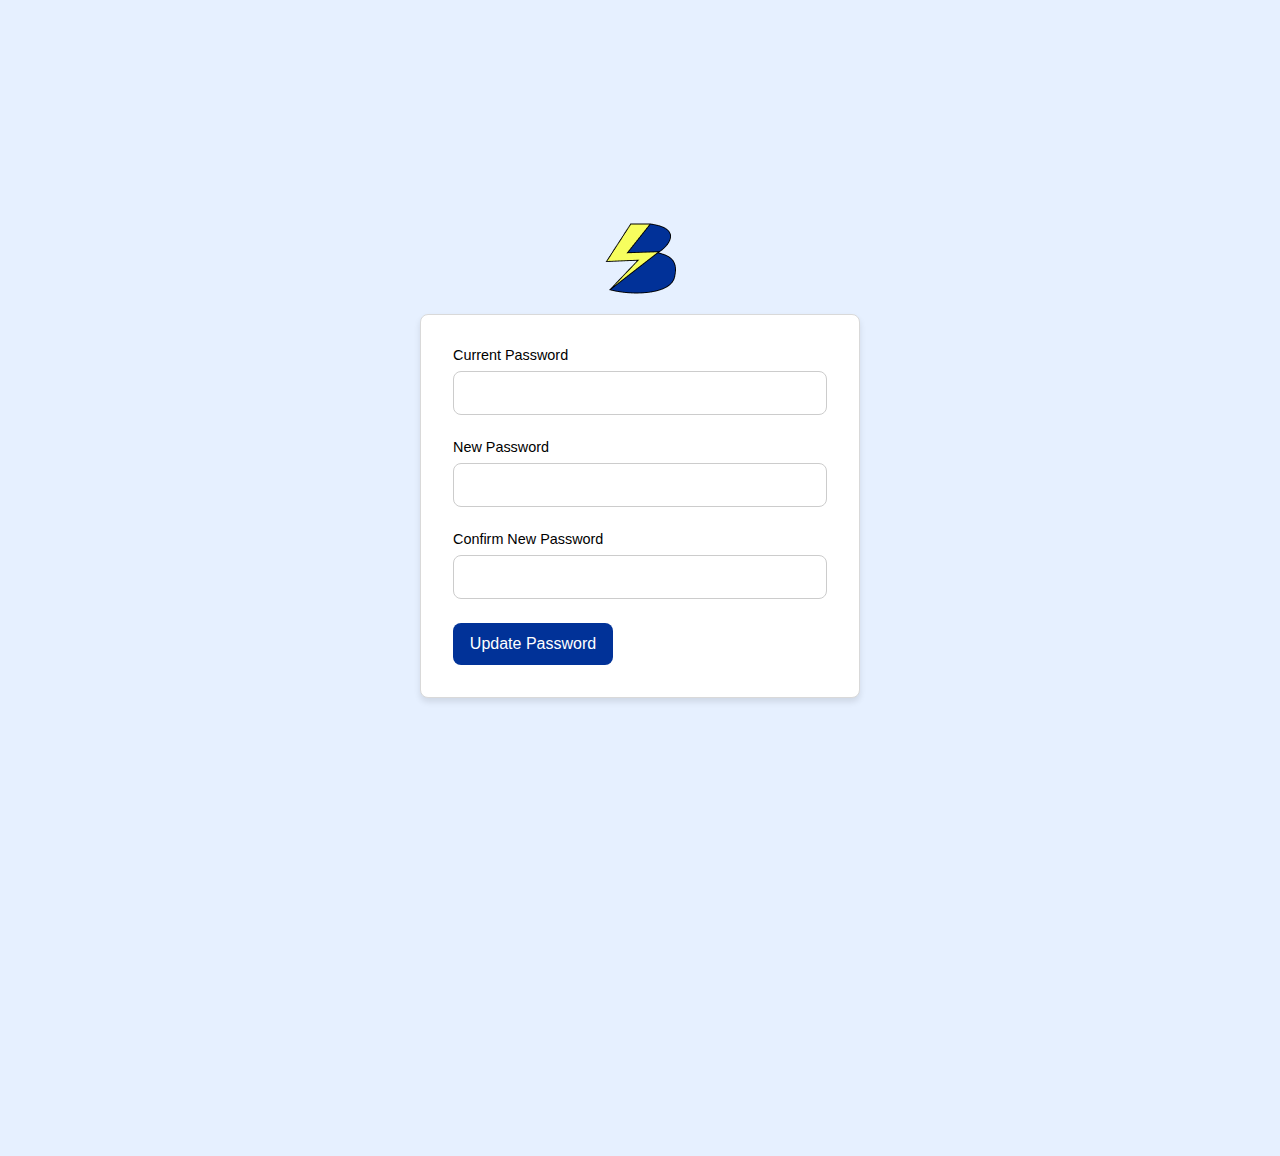
<file: change-password/change-password.html>
<!DOCTYPE html>
<html lang="en">
  <head>
    <meta charset="UTF-8" />
    <meta name="viewport" content="width=device-width, initial-scale=1.0" />
    <title>Change Password</title>
    <link rel="stylesheet" href="assets/style.css" />
  </head>
  <body>
    <div class="container">
      <div class="logo">
        <img src="assets/logo.png" alt="Logo" />
      </div>
      <div class="change-password">
        <section class="form-elements">
          <form class="change-password-form">
            <div class="form-group">
              <label for="old password">Current Password</label>
              <input type="email" id="email" name="email" />
            </div>
            <div class="form-group">
              <label for="password"> New Password</label>
              <input type="password" id="password" name="password" />
            </div>
            <div class="form-group">
              <label for="password">Confirm New Password</label>
              <input type="password" id="password" name="password" />
            </div>
            <button type="submit" class="btn">Update Password</button>
          </form>
        </section>
      </div>
    </div>
  </body>
</html>
</file>
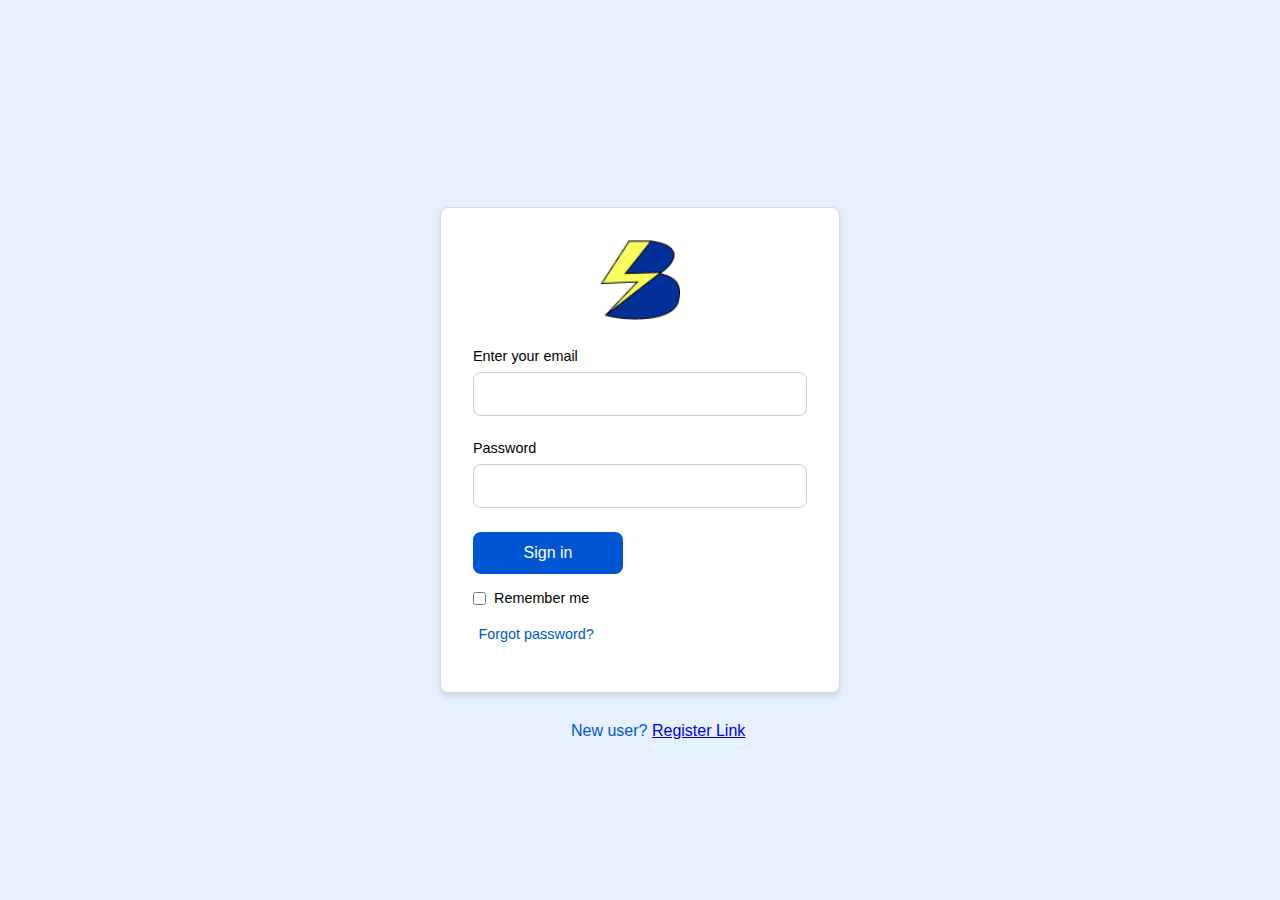
<file: login-page/login.html>
<!DOCTYPE html>
<html lang="en">
<head>
  <meta charset="UTF-8">
  <meta name="viewport" content="width=device-width, initial-scale=1.0">
  <title>Login Page</title>
  <link rel="stylesheet" href="assets/style.css">
</head>
<body>
  <div class="login-container">
    <div class="logo">
      <img src="assets/logo.png" alt="Logo">
    </div>
    <section class="form-elements">
    <form class="login-form">
      <div class="form-group">
        <label for="email">Enter your email</label>
        <input type="email" id="email" name="email" >
      </div>
      <div class="form-group">
        <label for="password">Password</label>
        <input type="password" id="password" name="password" >
      </div>
      <button type="submit" class="btn-signin">Sign in</button>
      <div class="form-actions">
        <div class="remember-me">
          <input type="checkbox" id="remember" name="remember">
          <label for="remember">Remember me</label>
        </div>
    </div>
        <br><br>
        <a href="#" class="forgot-password">Forgot password?</a>
      
    </form>

</section>
<section class="new-user">
    <div class="register-link">
      <p>New user? <a href="#">Register Link</a></p>
    </div>
</div>
</section>
</body>
</html>
</file>
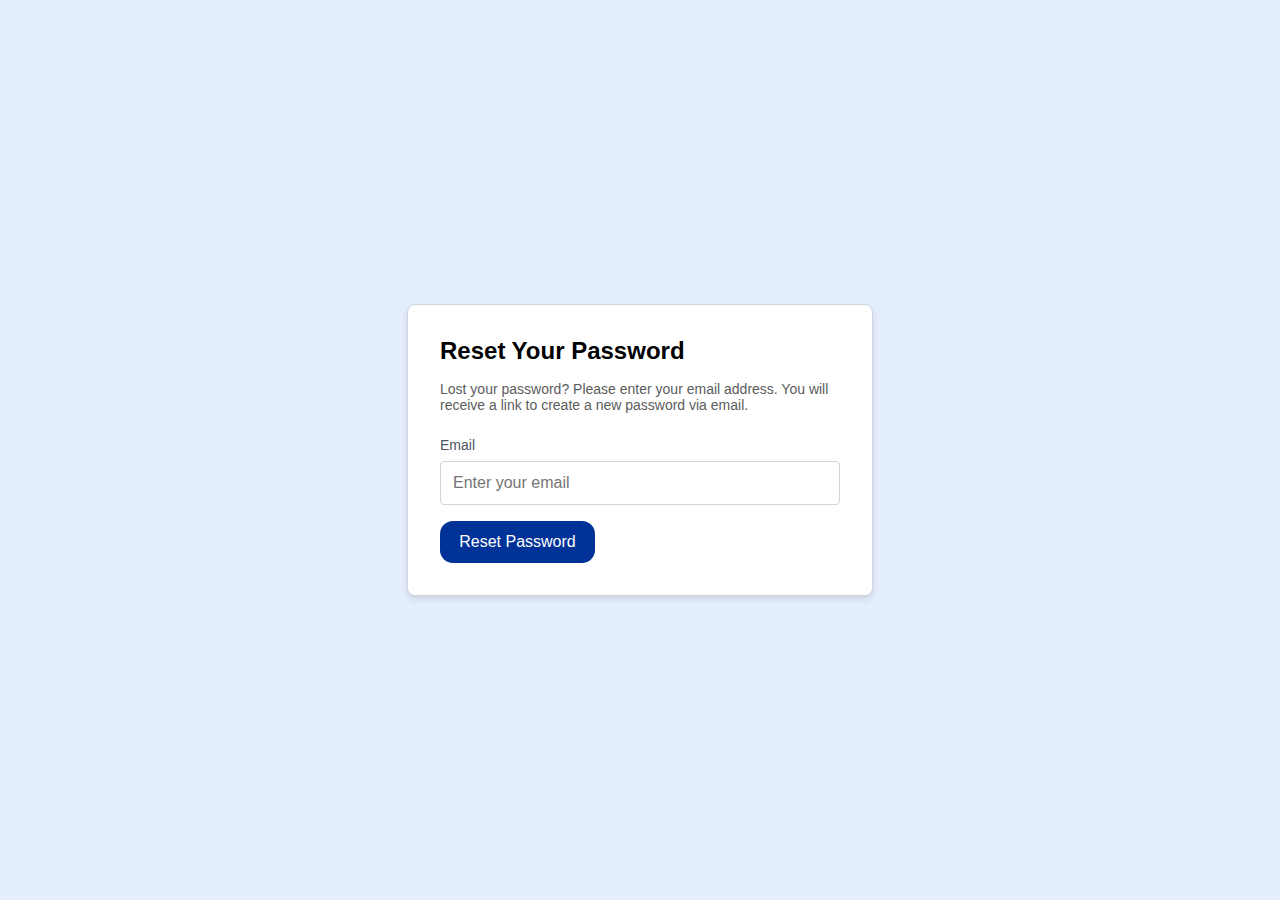
<file: password-reset-confirm-desktop/password-reset-confirm.html>
<!DOCTYPE html>
<html lang="en">
<head>
    <meta charset="UTF-8">
    <meta name="viewport" content="width=device-width, initial-scale=1.0">
    <title>Password reset confirm desktop</title>
    <link rel="stylesheet" href="assets/style.css">
</head>
<body>
 <div class="reset-password-container">
    <div class="reset-password-box">
      <h1>Reset Your Password</h1>
      <p>
        Lost your password? Please enter your email address. You will receive
        a link to create a new password via email.
      </p>
      <form>
        <label for="email">Email</label>
        <input type="email" id="email" name="email" placeholder="Enter your email" required>
        <button type="submit">Reset Password</button>
      </form>
    </div>
  </div>
</body>
</html>
</file>
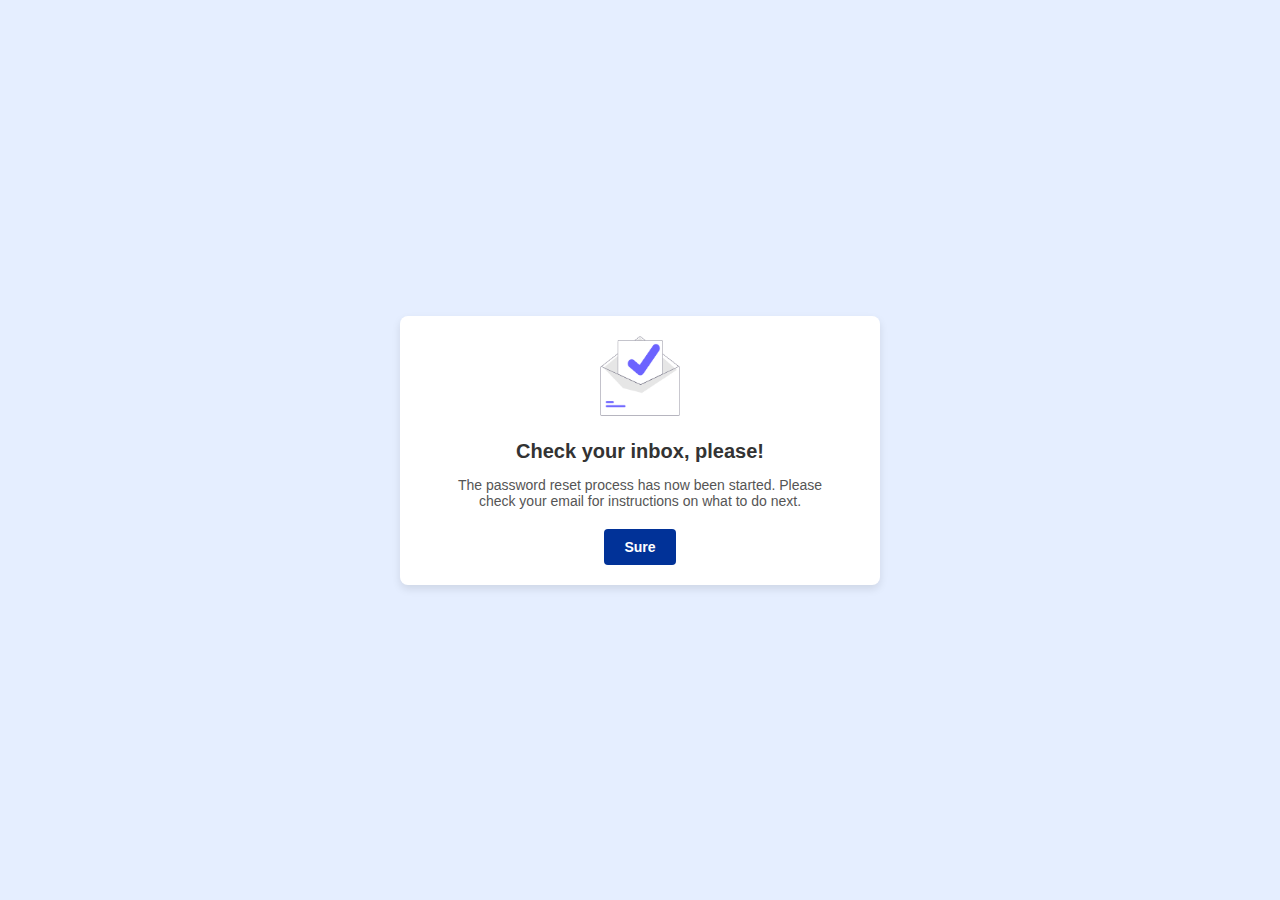
<file: password-reset-done/reset-done.html>
<!DOCTYPE html>
<html lang="en">
<head>
  <meta charset="UTF-8">
  <meta name="viewport" content="width=device-width, initial-scale=1.0">
  <title>Password Reset</title>
  <link rel="stylesheet" href="assets/style.css">
</head>
<body>
  <div class="container">
    <div class="card">
      <div class="icon-container">
        <img src="assets/undraw_mail_sent_re_0ofv 1.png" alt="Icon">
      </div>
      <h1>Check your inbox, please!</h1>
      <p>
        The password reset process has now been started. Please check your email
        for instructions on what to do next.
      </p>
      <button>Sure</button>
    </div>
  </div>
</body>
</html>
</file>
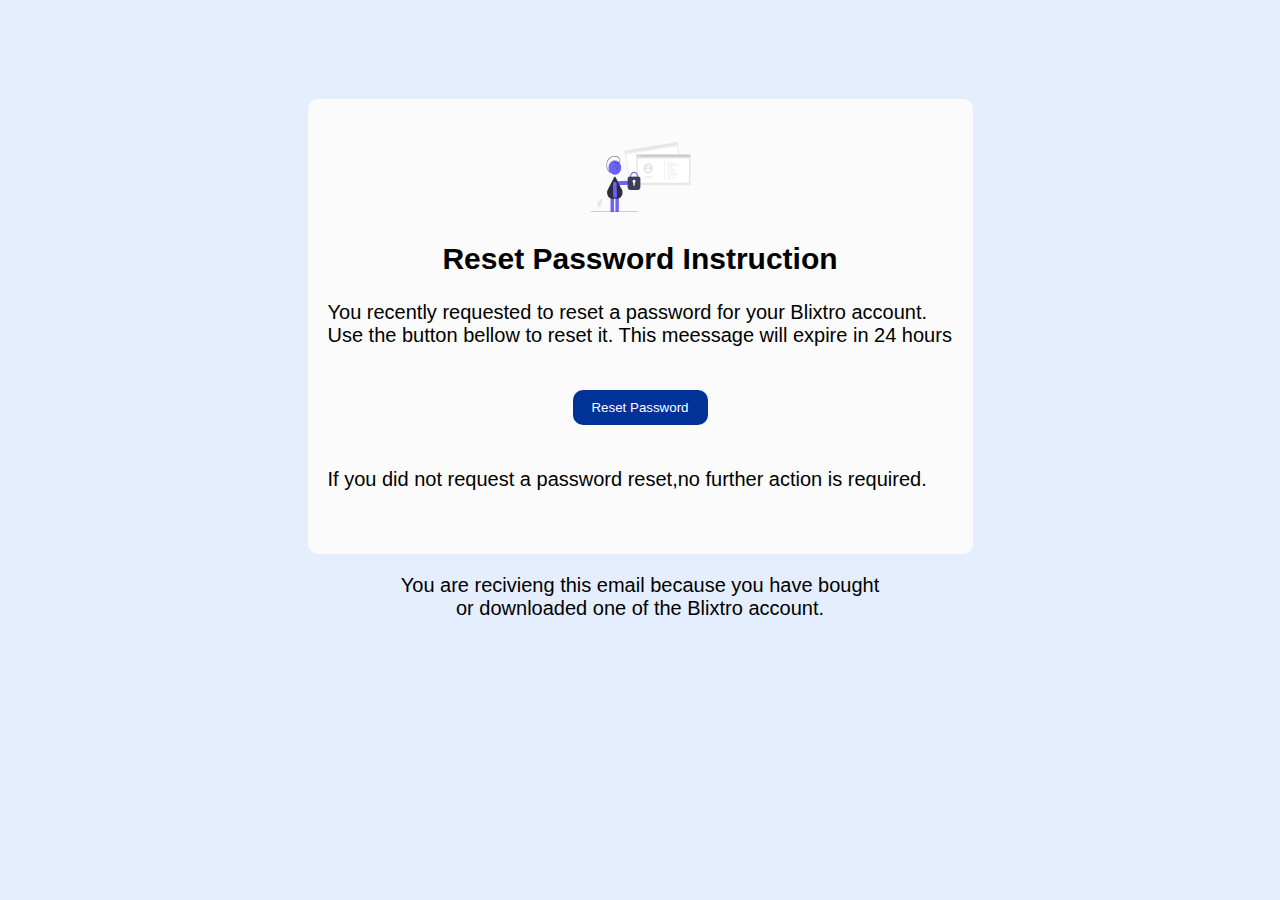
<file: password-reset-email/password-reset-email.html>
<!DOCTYPE html>
<html lang="en">
<head>
<meta charset="UTF-8">
    <meta name="viewport" content="width=device-width, initial-scale=1.0">
    <title>Password_reset_email</title>
    <link ref="stylesheet" href="style.css">
</head>

<body style="background-color:#E5EEFF; font-family: Arial, Helvetica, sans-serif; margin: 22px; font-size: 20px;">
<div class="conatiner" style="display: flex; justify-content: center;align-items: center; margin-top: 8%; border-radius: 6px; ">
  <div class="password" style="background-color: #fbfbfb; padding: 20px; border-radius:10px; width:100%; max-width: 625px;"><br>
    <div class="logo">
      <center><img src="assets/undraw_safe_re_kiil 2.png"></center>
    </div>
    <div class="content">
      <center><h2>Reset Password Instruction</h2></center>
<p>You recently requested to reset a password for your Blixtro account.<br>Use the button bellow to reset it.
  This meessage will expire in 24 hours<br></p>
    </div><br>
 <div class="button">
 <center><button style="background-color:#013298; color:#ffffff;border-radius: 10px; border-style: none; width: 135px; height: 35px;"><a href="#" style="text-decoration: none; color:#ffffff ;">Reset Password</a></button></center>
<br><div class="information">
 <p>If you did not request a password reset,no further action is required.</p><br>
</div>
</div>
</div>
</div>
<div class="info" style=" display:flex; justify-content: center;">
  <p style="max-width: 500px;text-align: center;">You are recivieng this email because you have bought or downloaded one of the  Blixtro account.</p>
</div>
</body>
</html>
</file>
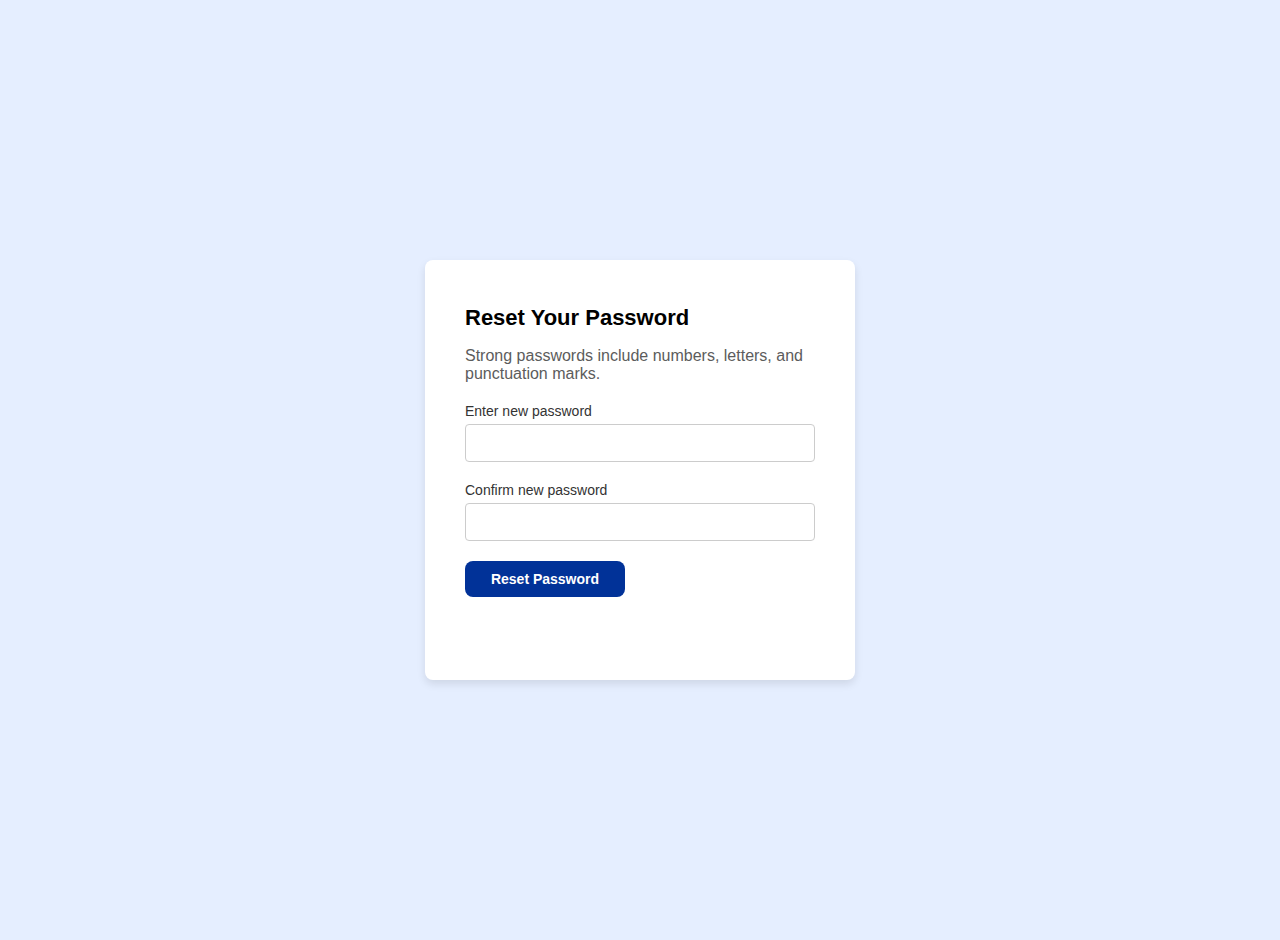
<file: password-reset-form/password-reset-form.html>
<!DOCTYPE html>
<html lang="en">
<head>
  <meta charset="UTF-8">
  <meta name="viewport" content="width=device-width, initial-scale=1.0">
  <title>Reset Password</title>
  <link rel="stylesheet" href="assets/style.css">
</head>
<body>
  <div class="container">
    <div class="card">
      <h1>Reset Your Password</h1>
      <p>Strong passwords include numbers, letters, and punctuation marks.</p>
      <form>
        <label for="new-password">Enter new password</label>
        <input type="password" id="new-password" >
        
        <label for="confirm-password">Confirm new password</label>
        <input type="password" id="confirm-password">
        
        <button type="submit">Reset Password</button>
      </form>
    </div>
  </div>
</body>
</html>
</file>
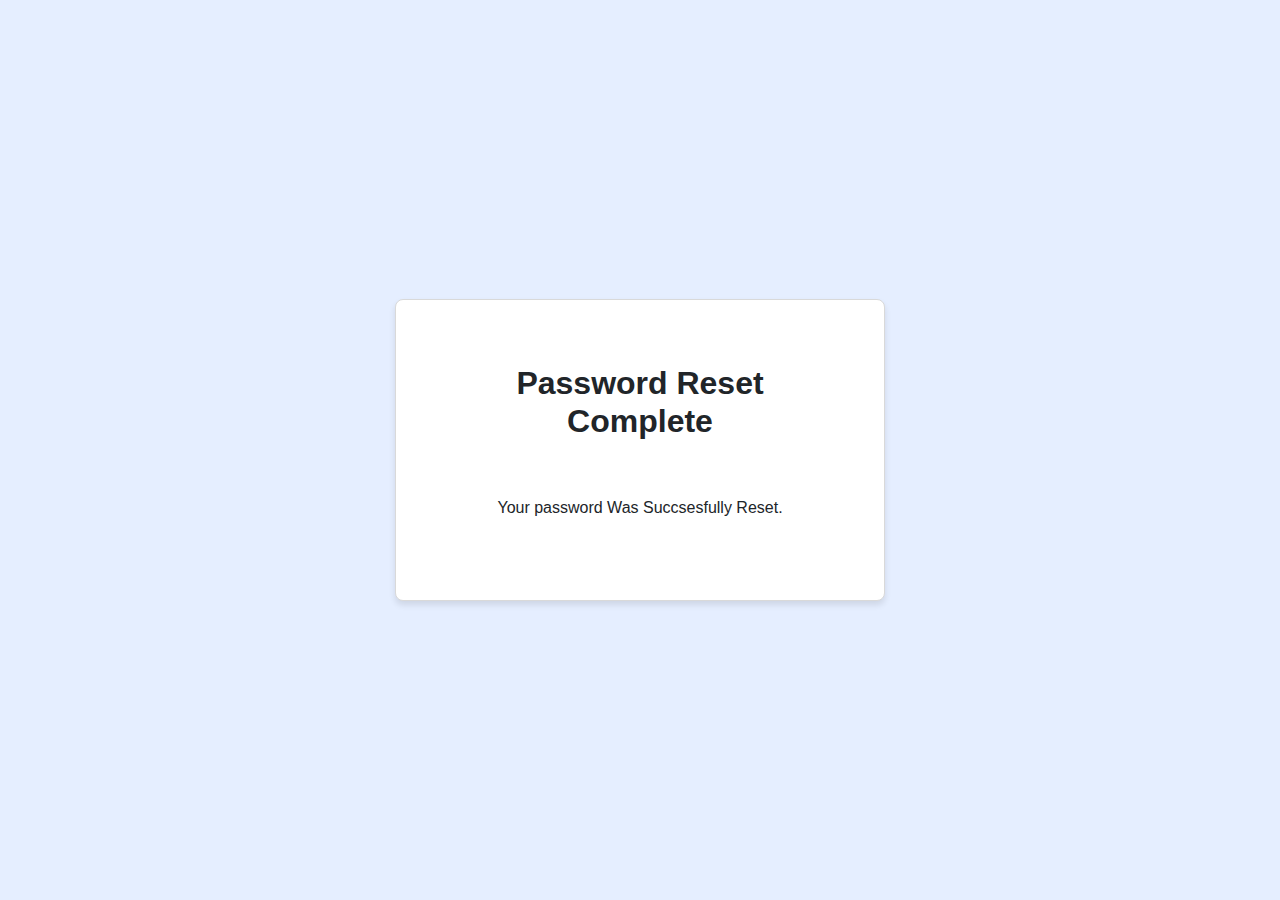
<file: password_reset_succsessful/password_succesful.html>
<!doctype html>
<html lang="en">
  <head>
    <meta charset="utf-8">
    <meta name="viewport" content="width=device-width, initial-scale=1">
    <title>Password_reset_succsesfull</title>
    <link href="https://cdn.jsdelivr.net/npm/bootstrap@5.3.3/dist/css/bootstrap.min.css" rel="stylesheet" integrity="sha384-QWTKZyjpPEjISv5WaRU9OFeRpok6YctnYmDr5pNlyT2bRjXh0JMhjY6hW+ALEwIH" crossorigin="anonymous">
    <link rel="stylesheet" href="assets/style.css">
  </head>
  <body>
      <div class="container">
        <div class="wrap">
            <div class="card" >
                <div class="card-body">
                  <h2 style="font-weight: bolder;">Password Reset<br> Complete</h2></b><br><br>
                  <p >Your password Was Succsesfully Reset.</p>
                </div>
              </div>
            </div>
    </div>
  </body>
</html>
</file>
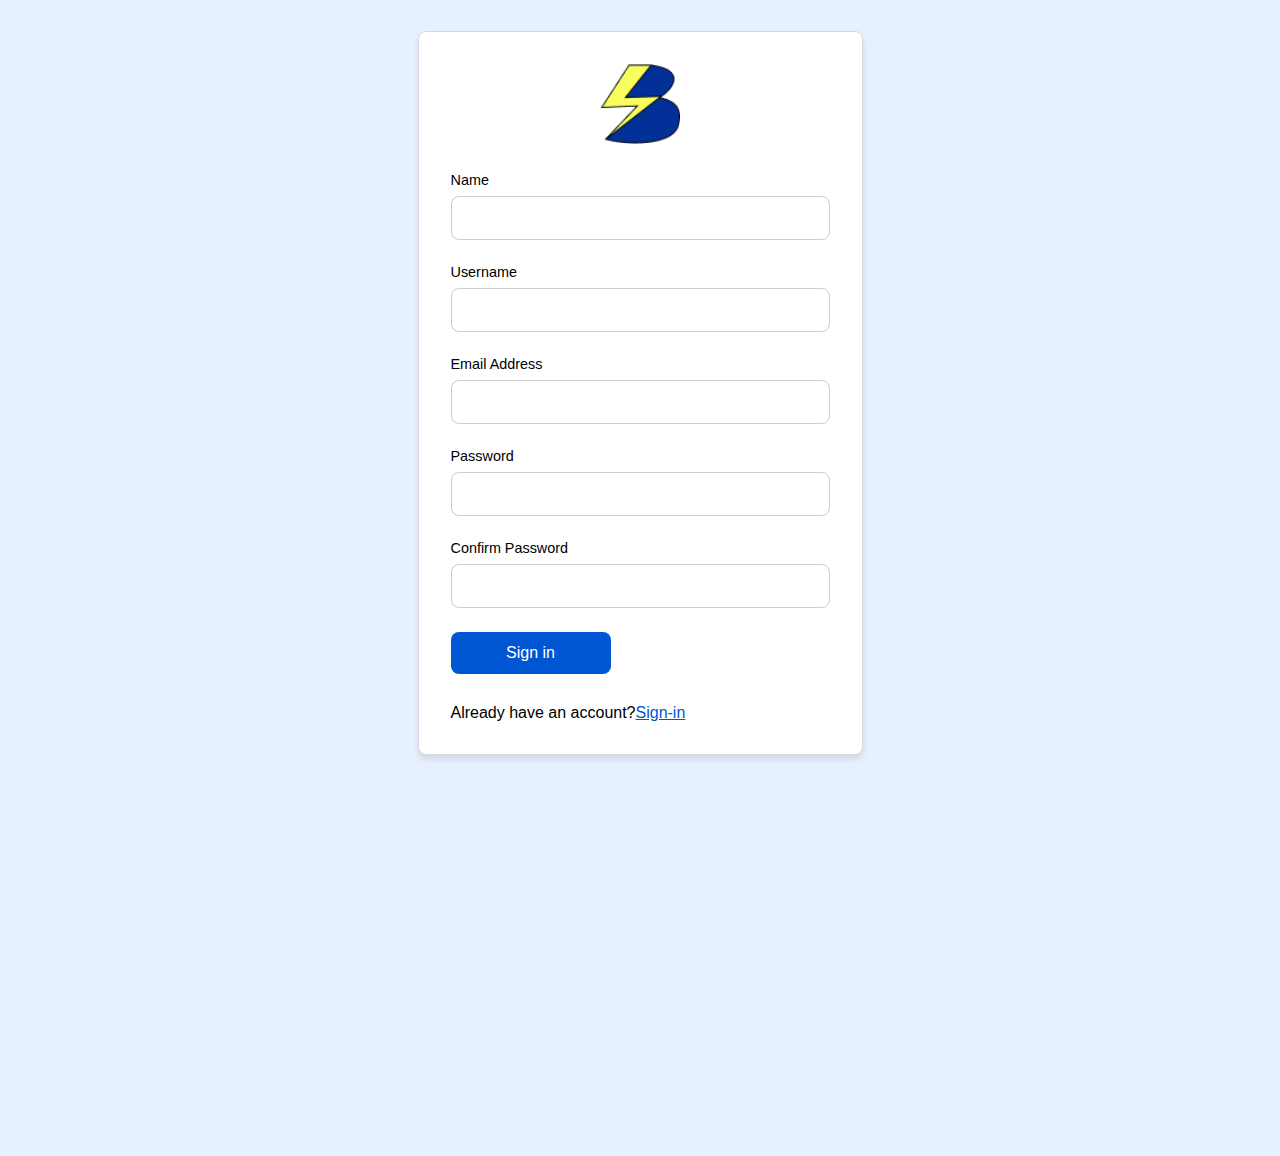
<file: registeration-page/sign-in.html>
<!DOCTYPE html>
<html lang="en">
<head>
    <meta charset="UTF-8">
    <meta name="viewport" content="width=device-width, initial-scale=1.0">
    <title>Sign-in page</title>
    <link rel="stylesheet" href="assets/style.css">
</head>
<body>
    <div class="sign-in-container">
        <div class="logo">
          <img src="assets/logo.png" alt="Logo">
        </div>
        <section class="form-elements">
        <form class="sign-in-form">
          <div class="form-group">
            <label for="name"> Name</label>
            <input type="text" id="name" name="Name" >
          </div>
          <div class="form-group">
            <label for="username"> Username</label>
            <input type="text" id="name" name="Name" >
          </div>
          <div class="form-group">
            <label for="Email"> Email Address</label>
            <input type="text" id="email" name="email" >
          </div>
          <div class="form-group">
            <label for="password">Password</label>
            <input type="password" id="password" name="password">
          </div>
          <div class="form-group">
            <label for="confirm password"> Confirm Password</label>
            <input type="text" id="name" name="Name" >
          </div>
          <button type="submit" class="btn-signin">Sign in</button>
          
          <section class="signin-link">
            <div class="login-link">
            <p>Already have an account? <a href="#">Sign-in</a></p>
          </div>
        </section>
        </form>
    </section>
</body>
</html>
</file>
<file: change-password/assets/style.css>
* {
  margin: 0;
  padding: 0;
  box-sizing: border-box;
}

body {
  font-family: Arial, sans-serif;
  background-color: #E6F0FF;
  display: flex;
  justify-content: center;
  align-items: center;
  height: 100vh;
  padding: 1rem;
  margin-bottom: 20%;
}

.logo {
  display: flex;
  justify-content: center;
}

.container {
  width: 100%;
  max-width: 440px;
}

.change-password {
  background: #ffffff;
  padding: 2rem;
  width: 100%;
  max-width: 445px;
  border-radius: 8px;
  position: relative;
  top: 20px;
  height: -moz-fit-content;
  height: fit-content;
  max-height: 759px;
  box-shadow: 0 4px 6px rgba(0, 0, 0, 0.1);
  text-align: center;
  border: 1px solid #d9d9d9;
}
.change-password .logo img {
  width: 70px;
  margin-bottom: 1.5rem;
}
.change-password .change-password-form .form-group {
  margin-bottom: 1.5rem;
  text-align: left;
}
.change-password .change-password-form .form-group label {
  display: block;
  margin-bottom: 0.5rem;
  font-size: 0.9rem;
  color: #000000;
}
.change-password .change-password-form .form-group input {
  width: 100%;
  padding: 0.75rem;
  border: 1px solid #ccc;
  border-radius: 8px;
  font-size: 1rem;
}
.change-password .change-password-form .form-group input:focus {
  outline: none;
  border-color: #013298;
  box-shadow: 0 0 5px rgba(0, 86, 210, 0.3);
}
.change-password .change-password-form .btn {
  background: #013298;
  color: #fff;
  border: none;
  padding: 0.75rem;
  width: 100%;
  max-width: 160px;
  display: flex;
  justify-content: center;
  border-radius: 8px;
  font-size: 1rem;
  cursor: pointer;
}
.change-password .change-password-form .btn:hover {
  background: #012165;
}/*# sourceMappingURL=style.css.map */
</file>
<file: login-page/assets/style.css>
* {
  margin: 0;
  padding: 0;
  box-sizing: border-box;
}

body {
  font-family: Arial, sans-serif;
  background-color: #E6F0FF;
  display: flex;
  justify-content: center;
  align-items: center;
  height: 100vh;
  padding: 1rem;
}

.login-container {
  background: #ffffff;
  padding: 2rem;
  width: 100%;
  max-width: 400px;
  border-radius: 8px;
  box-shadow: 0 4px 6px rgba(0, 0, 0, 0.1);
  text-align: center;
  border: 1px solid #d9d9d9;
}
.login-container .logo img {
  width: 80px;
  margin-bottom: 1.5rem;
}
.login-container .login-form .form-group {
  margin-bottom: 1.5rem;
  text-align: left;
}
.login-container .login-form .form-group label {
  display: block;
  margin-bottom: 0.5rem;
  font-size: 0.9rem;
  color: #000;
}
.login-container .login-form .form-group input {
  width: 100%;
  padding: 0.75rem;
  border: 1px solid #ccc;
  border-radius: 8px;
  font-size: 1rem;
}
.login-container .login-form .form-group input:focus {
  outline: none;
  border-color: #0056D2;
  box-shadow: 0 0 5px rgba(0, 86, 210, 0.3);
}
.login-container .login-form .btn-signin {
  background: #0056D2;
  color: #fff;
  border: none;
  padding: 0.75rem;
  width: 100%;
  max-width: 150px;
  border-radius: 8px;
  font-size: 1rem;
  cursor: pointer;
  display: flex;
  justify-content: center;
}
.login-container .login-form .btn-signin:hover {
  background: #00419f;
}
.login-container .login-form .form-actions {
  display: flex;
  justify-content: space-between;
  align-items: center;
  margin-top: 1rem;
}
.login-container .login-form .form-actions .remember-me {
  display: flex;
  align-items: center;
}
.login-container .login-form .form-actions .remember-me input {
  margin-right: 0.5rem;
}
.login-container .login-form .form-actions .remember-me label {
  font-size: 0.9rem;
}
.login-container .forgot-password {
  display: flex;
  align-items: center;
  margin-top: -1rem;
  margin-left: 5.5px;
  color: #0056D2;
  text-decoration: none;
  font-size: 0.9rem;
}
.login-container .forgot-password:hover {
  text-decoration: underline;
}
.login-container .new-user .register-link {
  color: #0056D2;
  text-decoration: none;
  display: flex;
  align-items: center;
}
.login-container .new-user .register-link p {
  position: relative;
  left: 50%;
  bottom: -5rem;
  transform: translateX(-69px);
}
.login-container .new-user .register-link:hover {
  text-decoration: underline;
}/*# sourceMappingURL=style.css.map */
</file>
<file: password-reset-done/assets/style.css>
body {
  margin: 0;
  font-family: Arial, sans-serif;
  background-color: #E5EEFF;
  display: flex;
  justify-content: center;
  align-items: center;
  height: 100vh;
}

.container {
  display: flex;
  justify-content: center;
  align-items: center;
  width: 100%;
}

.card {
  background-color: #ffffff;
  box-shadow: 0 4px 8px rgba(0, 0, 0, 0.1);
  border-radius: 8px;
  padding: 20px 40px;
  text-align: center;
  max-width: 400px;
  width: 100%;
  margin: 16px;
}

.icon-container {
  margin-bottom: 20px;
}
.icon-container img {
  width: 80px;
  height: 80px;
}

h1 {
  font-size: 20px;
  color: #333333;
  margin-bottom: 10px;
}

p {
  font-size: 14px;
  color: #555555;
  margin-bottom: 20px;
}

button {
  background-color: #013298;
  color: #ffffff;
  border: none;
  padding: 10px 20px;
  border-radius: 4px;
  cursor: pointer;
  font-size: 14px;
  font-weight: bold;
}
button:hover {
  background-color: #550DFD;
}/*# sourceMappingURL=style.css.map */
</file>
<file: password-reset-form/assets/style.css>
body {
  margin: 0;
  font-family: Arial, sans-serif;
  background-color: #E5EEFF;
  display: flex;
  justify-content: center;
  align-items: center;
  height: 100vh;
  margin: 20px;
}

.container {
  display: flex;
  justify-content: center;
  align-items: center;
  width: 100%;
}

.card {
  background-color: #ffffff;
  box-shadow: 0 4px 8px rgba(0, 0, 0, 0.1);
  border-radius: 8px;
  padding: 30px 40px;
  text-align: left;
  max-width: 350px;
  width: 100%;
  height: 360px;
}

h1 {
  font-size: 22px;
  color: #000000;
  margin-bottom: 10px;
}

p {
  font-size: 16px;
  color: #5C5C5C;
  margin-bottom: 20px;
}

form {
  display: flex;
  flex-direction: column;
}

label {
  font-size: 14px;
  color: #333333;
  margin-bottom: 5px;
}

input {
  padding: 10px;
  font-size: 14px;
  border: 1px solid #cccccc;
  border-radius: 4px;
  margin-bottom: 20px;
}

input:focus {
  outline: none;
  border-color: #1a73e8;
  box-shadow: 0 0 4px rgba(26, 115, 232, 0.3);
}

button {
  background-color: #013298;
  color: #ffffff;
  border: none;
  padding: 10px 20px;
  border-radius: 8px;
  cursor: pointer;
  font-size: 14px;
  font-weight: bold;
  width: 100%;
  max-width: 160px;
}/*# sourceMappingURL=style.css.map */
</file>
<file: password_reset_succsessful/assets/style.css>
body {
  font-family: Arial, sans-serif;
  background-color: #E5EEFF;
  display: flex;
  justify-content: center;
  align-items: center;
  height: 100vh;
  padding: 1rem;
}
body .container {
  background-color: #ffffff;
  padding: 3rem;
  width: 100%;
  max-width: 490px;
  border-radius: 8px;
  box-shadow: 0 4px 6px rgba(0, 0, 0, 0.1);
  text-align: center;
  border: 1px solid #d9d9d9;
}
body .card {
  border: none;
}/*# sourceMappingURL=style.css.map */
</file>
<file: registeration-page/assets/style.css>
* {
  margin: 0;
  padding: 0;
  box-sizing: border-box;
}

body {
  font-family: Arial, sans-serif;
  background-color: #E6F0FF;
  display: flex;
  justify-content: center;
  /*align-items: center;*/
  height: 100vh;
  padding: 1rem;
  margin-bottom: 20%;
}

.sign-in-container {
  background: #ffffff;
  padding: 2rem;
  width: 100%;
  max-width: 445px;
  border-radius: 8px;
  position: relative;
  top: 15px;
  height: -moz-fit-content;
  height: fit-content;
  max-height: 759px;
  box-shadow: 0 4px 6px rgba(0, 0, 0, 0.1);
  text-align: center;
  border: 1px solid #d9d9d9;
}
.sign-in-container .logo img {
  width: 80px;
  margin-bottom: 1.5rem;
}
.sign-in-container .sign-in-form .form-group {
  margin-bottom: 1.5rem;
  text-align: left;
}
.sign-in-container .sign-in-form .form-group label {
  display: block;
  margin-bottom: 0.5rem;
  font-size: 0.9rem;
  color: #000;
}
.sign-in-container .sign-in-form .form-group input {
  width: 100%;
  padding: 0.75rem;
  border: 1px solid #ccc;
  border-radius: 8px;
  font-size: 1rem;
}
.sign-in-container .sign-in-form .form-group input:focus {
  outline: none;
  border-color: #0056D2;
  box-shadow: 0 0 5px rgba(0, 86, 210, 0.3);
}
.sign-in-container .sign-in-form .btn-signin {
  background: #0056D2;
  color: #fff;
  border: none;
  padding: 0.75rem;
  width: 100%;
  max-width: 160px;
  display: flex;
  justify-content: center;
  border-radius: 8px;
  font-size: 1rem;
  cursor: pointer;
}
.sign-in-container .sign-in-form .btn-signin:hover {
  background: #00419f;
}
.sign-in-container .signin-link {
  display: flex;
  justify-content: space-between;
  align-items: center;
  margin-top: 8%;
}
.sign-in-container .signin-link .login-link p {
  color: #000000;
  text-decoration: none;
  display: flex;
  align-items: center;
  justify-content: center;
}
.sign-in-container .signin-link .login-link a {
  color: #0056D2;
}
.sign-in-container .signin-link .login-link:hover {
  text-decoration: underline;
}/*# sourceMappingURL=style.css.map */
</file>
<file: password-reset-confirm-desktop/assets/style.css>
body {
  font-family: Arial, sans-serif;
  background-color: #E5EEFF;
  margin: 0;
  display: flex;
  justify-content: center;
  align-items: center;
  height: 100vh;
}

.reset-password-container {
  display: flex;
  justify-content: center;
  align-items: center;
  width: 100%;
  height: 100%;
}

.reset-password-box {
  background: #ffffff;
  border: 1px solid #d1d5db;
  border-radius: 8px;
  padding: 2rem;
  width: 400px;
  box-shadow: 0 4px 6px rgba(0, 0, 0, 0.1);
}
.reset-password-box h1 {
  margin: 0 0 1rem;
  font-size: 1.5rem;
  color: #000000;
}
.reset-password-box p {
  font-size: 0.875rem;
  color: #5C5C5C;
  margin-bottom: 1.5rem;
}
.reset-password-box form {
  display: flex;
  flex-direction: column;
}
.reset-password-box form label {
  font-size: 0.875rem;
  color: #4b5563;
  margin-bottom: 0.5rem;
}
.reset-password-box form input {
  border: 1px solid #d1d5db;
  border-radius: 4px;
  padding: 0.75rem;
  font-size: 1rem;
  margin-bottom: 1rem;
  outline: none;
  transition: border-color 0.2s ease-in-out;
}
.reset-password-box form input:focus {
  border-color: #550DFD;
}
.reset-password-box form button {
  background-color: #013298;
  color: #ffffff;
  border: none;
  border-radius: 13px;
  width: 100%;
  max-width: 155px;
  padding: 0.75rem;
  font-size: 1rem;
  cursor: pointer;
  transition: background-color 0.2s ease-in-out;
}
.reset-password-box form button:hover {
  background-color: #550DFD;
}
</file>
